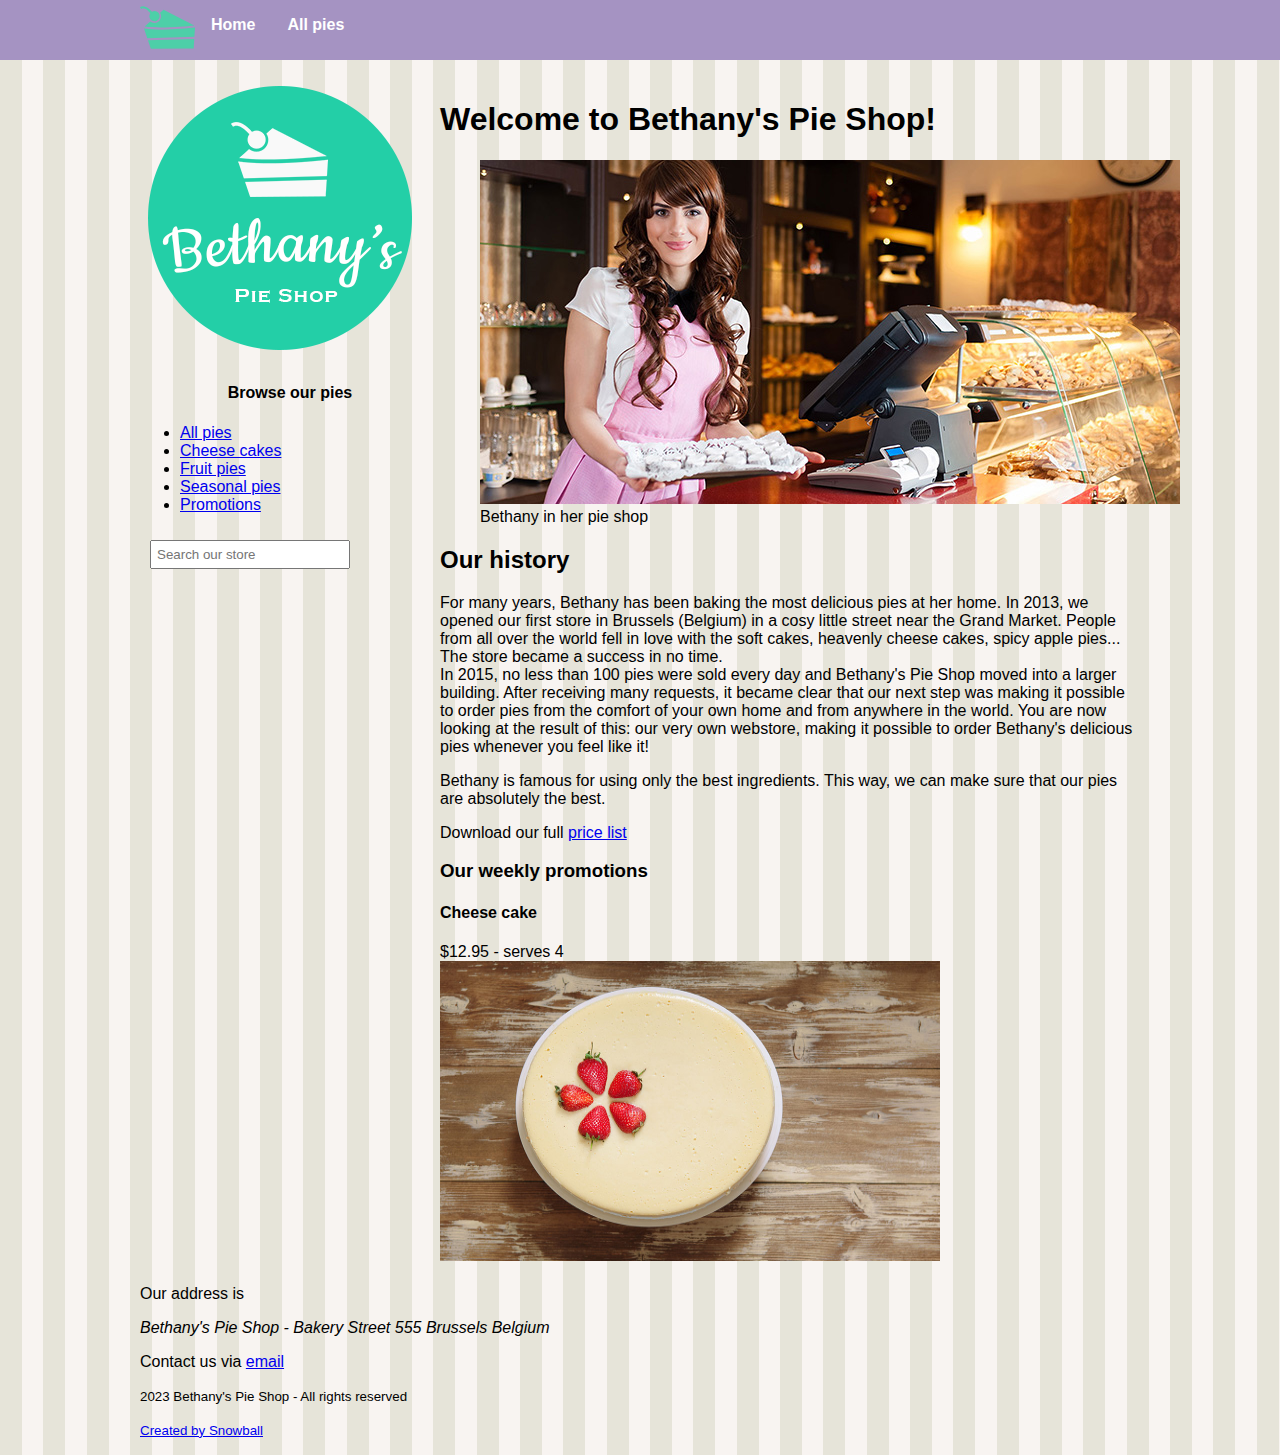
<file: index.html>
<!DOCTYPE html>
<html lang="en">
  <head>
    <meta charset="UTF-8" />
    <title>Welcome to Bethany's Pie Shop!</title>
    <meta name="author" content="Bethany's Pie Shop" />
    <meta name="description" content="Store front for Bethany's Pie Shop" />
    <meta name="viewport" content="width=device-width, initial-scale=1.0" />
    <meta http-equiv="X-UA-Compatible" content="IE=edge" />
    <link rel="icon" href="favicon.png" type="image/png">
    <link rel="stylesheet" href="styles.css">
    <!--[if lt IE 9]>
        <script src="https://oss.maxcdn.com/libs/html5shiv/3.7.0/html5shiv.js"></script>
    <![endif]-->
  </head>
  <body>
    <header id="mainheader">
        <nav>
            <!-- <img src="images/pie.png" height="55"/> -->
            <ul>
                <li><img src="images/cake.svg" height="55"/></li>
                <li><a href="index.html">Home</a></li>
                <li><a href="pieoverview.html">All pies</a></li>
            </ul>
        </nav>
    </header>
    <div style="width:1000px;margin-left: auto;margin-right:auto;">
        <aside id="leftmenu">
            <a href="index.html"><img src="images/bethanylogo.png"></a>
            <header>
                <h4 style="text-align: center;">Browse our pies</h4>
            </header>
            <ul>
                <li><a href="pieoverview.html">All pies</a></li>
                <li><a href="cheesecakes.html">Cheese cakes</a></li>
                <li><a href="fruitpies.html">Fruit pies</a></li>
                <li><a href="seasonalpies.html">Seasonal pies</a></li>
                <li><a href="#promos">Promotions</a></li>
            </ul>
            <input type="search" class="searchbox" placeholder="Search our store">
        </aside>
        <main id="main">
            <article>
                <header><h1>Welcome to Bethany's Pie Shop!</h1></header>
                <figure>
                    <img src="images/bethany.jpg" width="700" alt="Bethany in her pie shop">
                    <figcaption>Bethany in her pie shop</figcaption>
                </figure>
                <h2>Our history</h2>
            <p>
            For many years, Bethany has been baking the most delicious pies at her
            home. In 2013, we opened our first store in Brussels (Belgium) in a cosy
            little street near the Grand Market. People from all over the world fell
            in love with the soft cakes, heavenly cheese cakes, spicy apple pies...
            The store became a success in no time. <br />In 2015, no less than 100
            pies were sold every day and Bethany's Pie Shop moved into a larger
            building. After receiving many requests, it became clear that our next
            step was making it possible to order pies from the comfort of your own
            home and from anywhere in the world. You are now looking at the result of
            this: our very own webstore, making it possible to order Bethany's
            delicious pies whenever you feel like it!
            </p>
            <p>
            Bethany is famous for using only the best ingredients. This way, we can
            make sure that our pies are absolutely the best.
            </p>
            <p>Download our full <a href="downloads/Price list.zip">price list</a></p>
            </article>
            <section id="promos">
                <h3>Our weekly promotions</h3>
                <h4>Cheese cake</h4>
                $12.95 - serves 4<br>
                <img src="cheesecake.jpg" width="500" height="300" alt="Photo of a round white cheesecake topped with a five-petal flower made from strawberries">
            </section>
        </main>
        <footer>
            <p>Our address is <address>Bethany's Pie Shop - Bakery Street 555 Brussels Belgium</address></p>
            <p>Contact us via <a href="mailto:info@bethanyspieshop.com">email</a></p>
            <small>2023 Bethany's Pie Shop - All rights reserved</small>
            <p><small><a href="https://www.snowball.be">Created by Snowball</a></small></p>
        </footer>
    </div>
  </body>
</html>
</file>
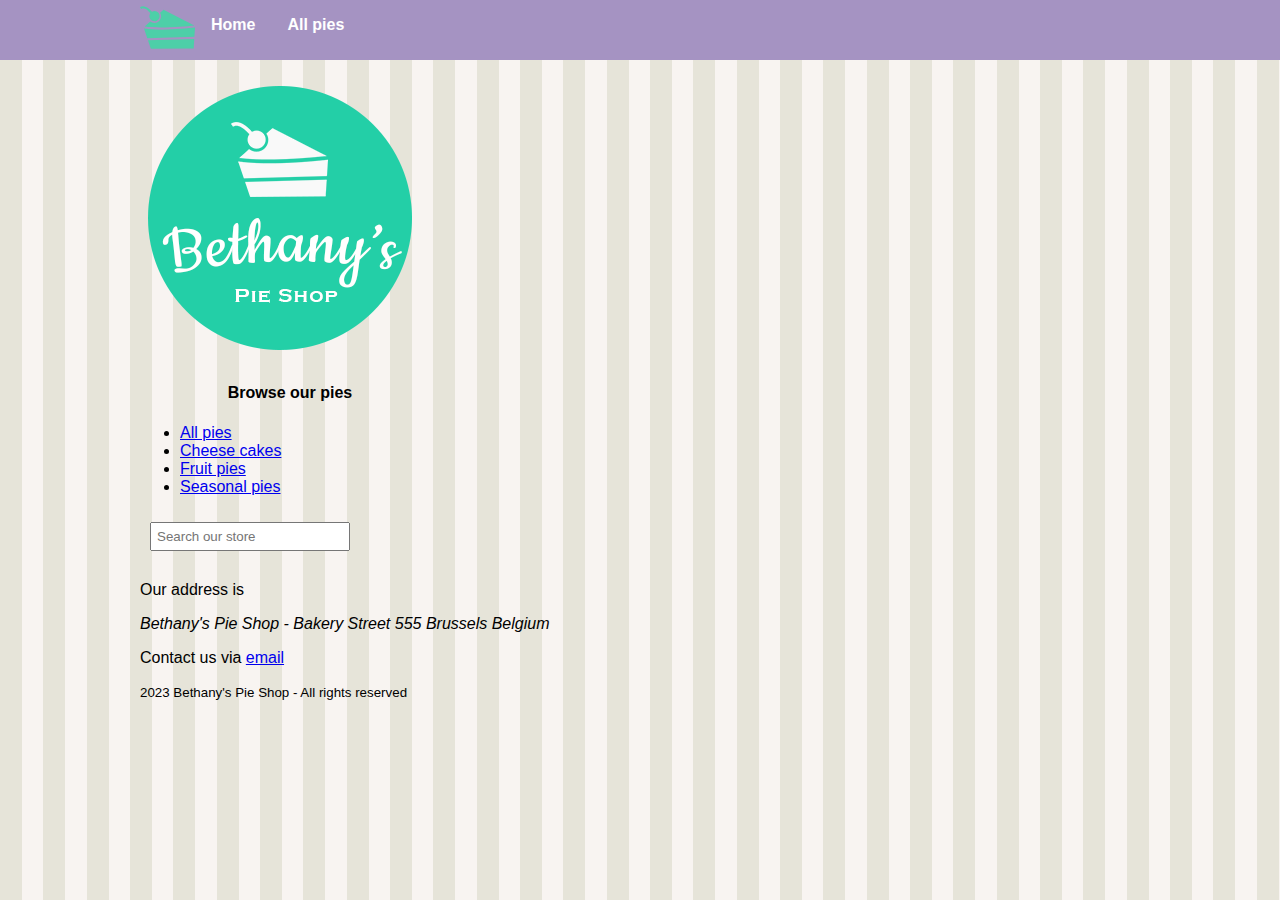
<file: about.html>
<!DOCTYPE html>
<html lang="en">
  <head>
    <meta charset="UTF-8" />
    <title>Welcome to Bethany's Pie Shop!</title>
    <meta name="author" content="Bethany's Pie Shop" />
    <meta name="description" content="Store front for Bethany's Pie Shop" />
    <meta name="viewport" content="width=device-width, initial-scale=1.0" />
    <meta http-equiv="X-UA-Compatible" content="IE=edge" />
    <link rel="icon" href="favicon.png" type="image/png">
    <link rel="stylesheet" href="styles.css">
    <!--[if lt IE 9]>
        <script src="https://oss.maxcdn.com/libs/html5shiv/3.7.0/html5shiv.js"></script>
    <![endif]-->
  </head>
  <body>
    <header id="mainheader">
        <nav>
            <!-- <img src="images/pie.png" height="55"/> -->
            <ul>
                <li><img src="images/cake.svg" height="55"/></li>
                <li><a href="index.html">Home</a></li>
                <li><a href="pieoverview.html">All pies</a></li>
            </ul>
        </nav>
    </header>
    <div style="width:1000px;margin-left: auto;margin-right:auto;">
        <aside id="leftmenu">
            <a href="index.html"><img src="images/bethanylogo.png"></a>
            <header>
                <h4 style="text-align: center;">Browse our pies</h4>
            </header>
            <ul>
                <li><a href="pieoverview.html">All pies</a></li>
                <li><a href="cheesecakes.html">Cheese cakes</a></li>
                <li><a href="fruitpies.html">Fruit pies</a></li>
                <li><a href="seasonalpies.html">Seasonal pies</a></li>
            </ul>
            <input type="search" class="searchbox" placeholder="Search our store">
        </aside>
        <main id="main">
            <article>
                <iframe width="560" height="315" src="https://www.youtube.com/embed/rmMwNp_k36I" title="YouTube video player" 
                frameborder="0" 
                allow="accelerometer; autoplay; clipboard-write; encrypted-media; gyroscope; picture-in-picture; web-share" 
                allowfullscreen></iframe>
            </article>
        </main>
        <footer>
            <p>Our address is <address>Bethany's Pie Shop - Bakery Street 555 Brussels Belgium</address></p>
            <p>Contact us via <a href="mailto:info@bethanyspieshop.com">email</a></p>
            <small>2023 Bethany's Pie Shop - All rights reserved</small>
        </footer>
    </div>
  </body>
</html>
</file>
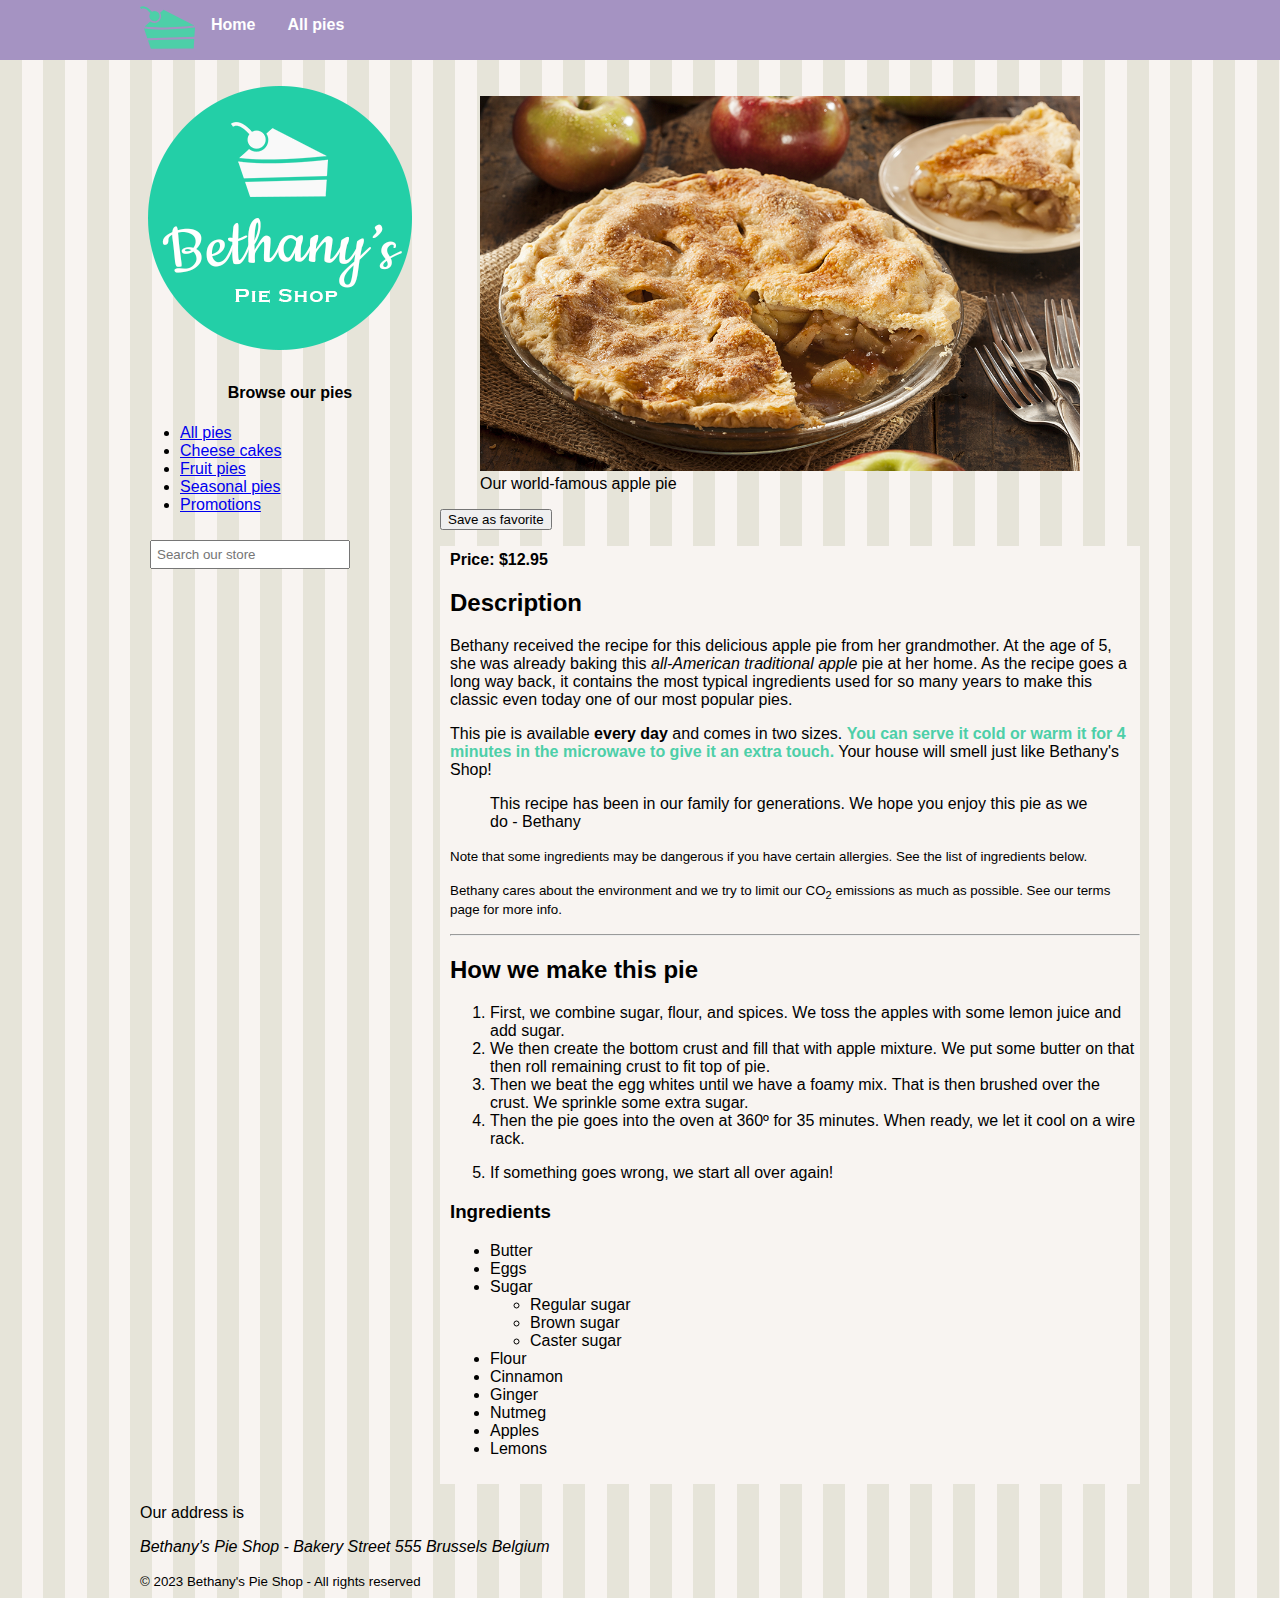
<file: applepie.html>
<!DOCTYPE html>
<html lang="en">
  <head>
    <meta charset="UTF-8" />
    <title>Welcome to Bethany's Pie Shop!</title>
    <meta name="author" content="Bethany's Pie Shop" />
    <meta name="description" content="Store front for Bethany's Pie Shop" />
    <meta name="viewport" content="width=device-width, initial-scale=1.0" />
    <meta http-equiv="X-UA-Compatible" content="IE=edge" />
    <link rel="icon" href="favicon.png" type="image/png">
    <link rel="stylesheet" href="styles.css">
    <!--[if lt IE 9]>
        <script src="https://oss.maxcdn.com/libs/html5shiv/3.7.0/html5shiv.js"></script>
    <![endif]-->
    <script>
        function save() {
            localStorage.setItem("applepie", 'true')
        }

        window.onload = function() {
            var favorite = document.getElementById('favorite');
            if(window.localStorage) {
                var storage = window.localStorage;
                if(storage.getItem('applepie') === 'true') {
                    favorite.innerHTML = 'Apple pie is one of your favorites';
                }
            }
        }
    </script>
  </head>
  <body>
    <header id="mainheader">
        <nav>
            <!-- <img src="images/pie.png" height="55"/> -->
            <ul>
                <li><img src="images/cake.svg" height="55"/></li>
                <li><a href="index.html">Home</a></li>
                <li><a href="pieoverview.html">All pies</a></li>
            </ul>
        </nav>
    </header>
    <div style="width:1000px;margin-left: auto;margin-right:auto;">
        <aside id="leftmenu">
            <a href="index.html"><img src="images/bethanylogo.png"></a>
            <header>
                <h4 style="text-align: center;">Browse our pies</h4>
            </header>
            <ul>
                <li><a href="pieoverview.html">All pies</a></li>
                <li><a href="cheesecakes.html">Cheese cakes</a></li>
                <li><a href="fruitpies.html">Fruit pies</a></li>
                <li><a href="seasonalpies.html">Seasonal pies</a></li>
                <li><a href="#promos">Promotions</a></li>
            </ul>
            <input type="search" class="searchbox" placeholder="Search our store">
        </aside>
        <main id="main">
            <figure>
                <a href="images/products/applepie.jpg" target="_blank"><img src="images/products/applepie.jpg" alt="Apple pie" width="600"></a>
                <figcaption>Our world-famous apple pie</figcaption>
            </figure>
            <p>
                <button onclick="save()" type="button">Save as favorite</button>
                <span id="favorite"></span>
            </p>
            <div style="background-color: #f8f4f1; padding: 5px 0px 10px 10px;">
                <strong>Price: $12.95</strong>
                <h2>Description</h2>
                <p>
                    Bethany received the recipe for this delicious apple pie from her grandmother. At the age of 5, 
                    she was already baking this <em>all-American traditional apple</em> pie at her home. 
                    As the recipe goes a long way back, it contains the most typical ingredients used for so many 
                    years to make this classic even today one of our most popular pies.
                </p>
                <p>
                    This pie is available <strong>every day</strong> and comes in two sizes.
                    <span style="color: #4dcfa8; font-weight: bold;">
                        You can serve it cold or warm it for 4 minutes in 
                        the microwave to give it an extra touch.</span> Your house will smell just like Bethany's Shop!
                </p>
                <blockquote>
                    This recipe has been in our family for generations. 
                    We hope you enjoy this pie as we do - Bethany
                </blockquote>
                <p>
                    <small>Note that some ingredients may be dangerous if you have certain allergies. See the 
                        list of ingredients below.</small>
                </p>
                <p>
                    <small>Bethany cares about the environment and we try to limit our CO<sub>2</sub> emissions as 
                        much as possible. See our terms page for more info.</small>
                </p>
                <hr>
                <h2>How we make this pie</h2>
                <ol>
                    <li>
                        First, we combine sugar, flour, and spices. We toss the apples with some lemon juice and add sugar.
                    </li>
                    <li>
                        We then create the bottom crust and fill that with apple mixture. We put some butter on that
                        then roll remaining crust to fit top of pie.
                    </li>
                    <li>
                        Then we beat the egg whites until we have a foamy mix. That is then brushed over the crust.
                        We sprinkle some extra sugar.
                    </li>
                    <li>
                        Then the pie goes into the oven at 360º for 35 minutes. When ready, we let it cool on a wire rack.
                    </li>
                </ol>
                <ol start="5">
                    <li>If something goes wrong, we start all over again!</li>
                </ol>
                <h3>Ingredients</h3>
                <ul>
                    <li>Butter</li>
                    <li>Eggs</li>
                    <li>Sugar
                        <ul>
                            <li>Regular sugar</li>
                            <li>Brown sugar</li>
                            <li>Caster sugar</li>
                        </ul>
                    </li>
                    <li>Flour</li>
                    <li>Cinnamon</li>
                    <li>Ginger</li>
                    <li>Nutmeg</li>
                    <li>Apples</li>
                    <li>Lemons</li>
                </ul>
            </div>
        </main>
        <footer>
            <p>Our address is <address>Bethany's Pie Shop - Bakery Street 555 Brussels Belgium</address></p>
            <small>&copy; 2023 Bethany's Pie Shop - All rights reserved</small>
        </footer>
    </div>
  </body>
</html>
</file>
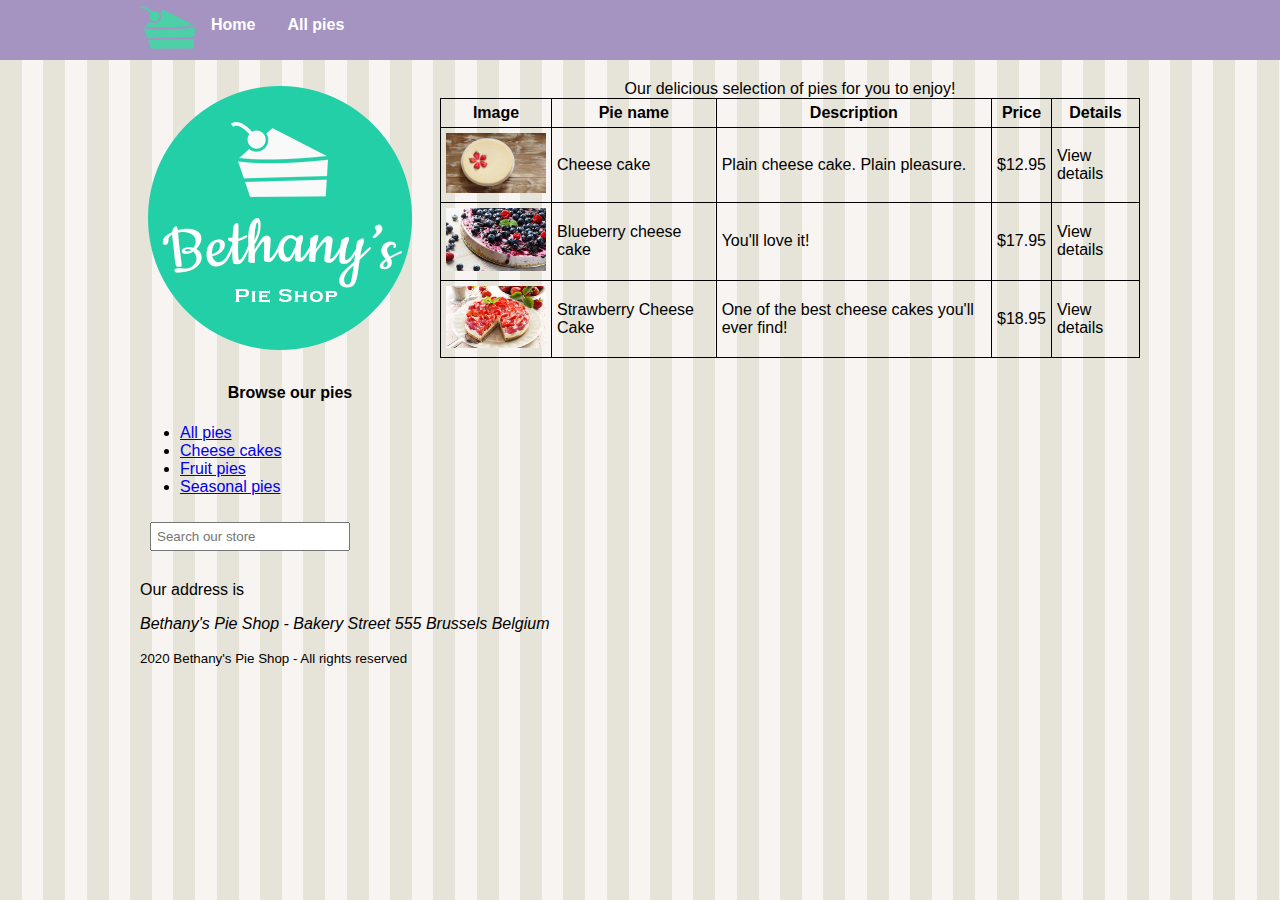
<file: cheesecakes.html>
<!DOCTYPE html>

<html>

<head>
    <meta charset="utf-8">
    <title>Welcome to Bethany' Pie Shop!</title>
    <meta name="author" content="Bethany's Pie Shop">
    <meta name="description" content="Store front for Bethany's Pie Shop">
    <meta name="viewport" content="width=device-width, initial-scale=1">
    <link rel="icon" type="image/png" href="favicon.png">
    <link rel="stylesheet" href="styles.css">
    <!--[if lt IE 9]>
        <script src="https://oss.maxcdn.com/libs/html5shiv/3.7.0/html5shiv.js"></script>
    <![endif]-->
    <style>
        body {
            margin-top: 0px;
            font-family: 'Segoe UI', Tahoma, Geneva, Verdana, sans-serif;
            margin-left: auto;
            margin-right: auto;
            background-color: #e6e4d9;
            background-image: url('images/pattern.png');
        }

        #mainheader {
            background-color: #a593c2;
        }

        #leftmenu {
            float: left;
            width: 30%;
            margin-bottom: 20px;
        }

        nav {
            height: 60px;
            width: 1000px;
            margin: 0 auto 20px;
        }

        .searchbox {
            padding: 5px;
            margin: 10px 10px;
            width: 200px;
        }

        #main {
            float: right;
            width: 70%;
            margin-bottom: 20px;
        }

        footer {
            clear: both;
            width: 100%;
        }

        header,
        section,
        footer,
        aside,
        nav,
        main,
        article,
        figure {
            display: block;
        }

        nav>ul {
            list-style-type: none;
            margin: 0;
            padding: 0;
        }

        nav>ul>li {
            float: left;
        }

        nav>ul>li a {
            display: block;
            color: white;
            text-align: center;
            padding: 16px;
            text-decoration: none;
            font-weight: bold;
        }
    </style>
</head>

<body>
    <header id="mainheader">
        <nav>
            <ul>
                <li><img src="images/cake.svg" height="55" /></li>
                <li><a href="index.html">Home</a></li>
                <li><a href="pieoverview.html">All pies</a></li>
            </ul>
        </nav>
    </header>

    <div style="width:1000px;margin-left: auto;margin-right: auto;">
        <aside id="leftmenu">
            <a href="index.html"><img src="images/bethanylogo.png" /></a>
            <header>
                <h4 style="text-align: center;">Browse our pies</h4>
            </header>
            <ul>
                <li><a href="pieoverview.html">All pies</a></li>
                <li><a href="cheesecakes.html">Cheese cakes</a></li>
                <li><a href="fruitpies.html">Fruit pies</a></li>
                <li><a href="seasonalpies.html">Seasonal pies</a></li>
            </ul>
            <input type="search" class="searchbox" placeholder="Search our store" />

        </aside>
        <main id="main">
            <table >
                <caption>
                    Our delicious selection of pies for you to enjoy!
                </caption>
                <thead>
                    <tr>
                        <th>Image</th>
                        <th>Pie name</th>
                        <th>Description</th>
                        <th>Price</th>
                        <th>Details</th>
                    </tr>
                </thead>
                <tbody>
                    <tr>
                        <td><img src="images/products/cheesecakesmall.jpg" width="100"></td>
                        <td>Cheese cake</td>
                        <td>Plain cheese cake. Plain pleasure.</td>
                        <td>$12.95</td>
                        <td>View details</td>
                    </tr>
                    <tr>
                        <td><img src="images/products/blueberrycheesecakesmall.jpg" width="100"></td>
                        <td>Blueberry cheese cake</td>
                        <td>You'll love it!</td>
                        <td>$17.95</td>
                        <td>View details</td>
                    </tr>
                    <tr>
                        <td><img src="images/products/strawberrycheesecakesmall.jpg" width="100"></td>
                        <td>Strawberry Cheese Cake</td>
                        <td>One of the best cheese cakes you'll ever find!</td>
                        <td>$18.95</td>
                        <td>View details</td>
                    </tr>
                </tbody>
            </table>

          
        </main>
        <footer>
            <p>Our address is <address>Bethany's Pie Shop - Bakery Street 555 Brussels Belgium</address>
            </p>
            <small>2020 Bethany's Pie Shop - All rights reserved</small>
        </footer>
    </div>

</body>

</html>
</file>
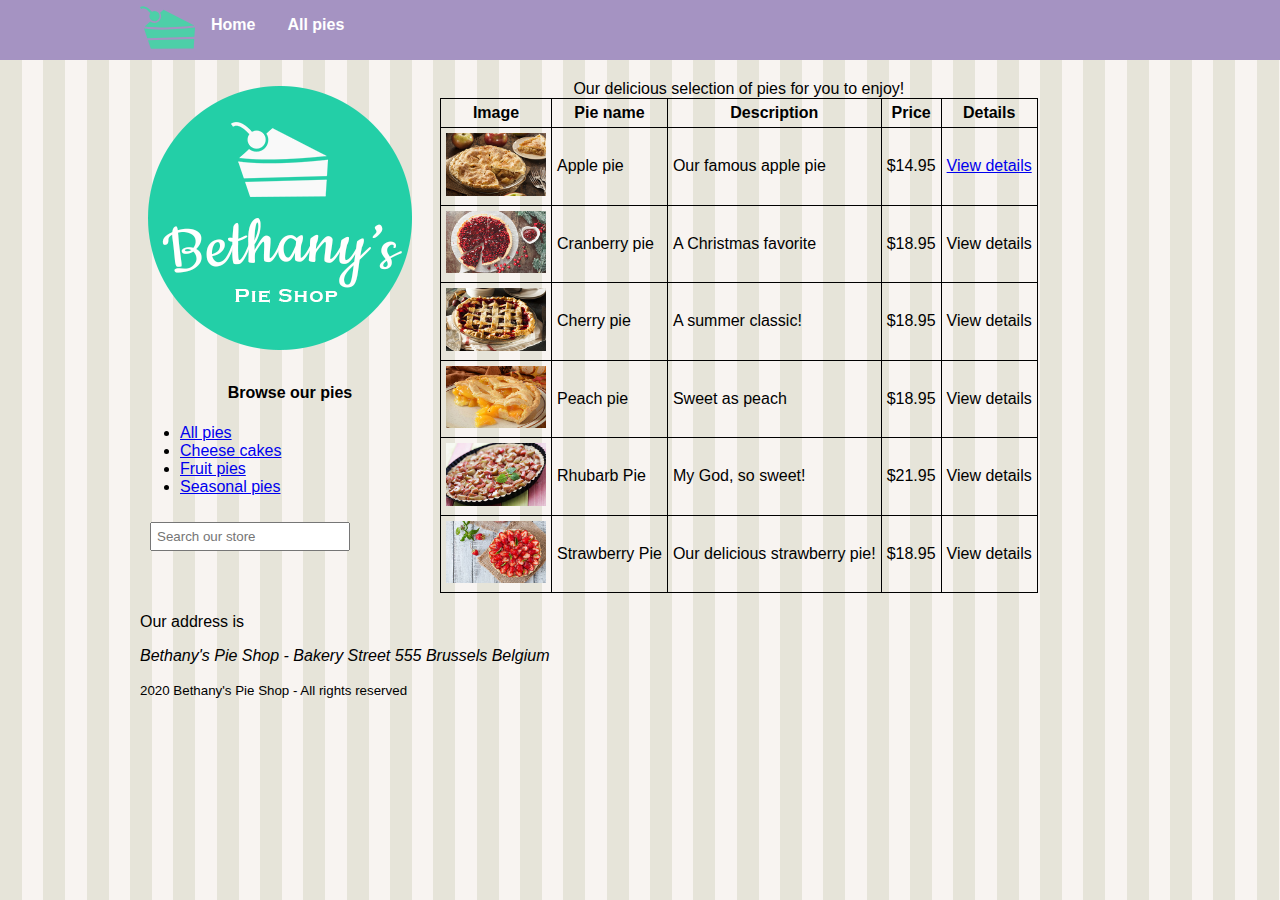
<file: fruitpies.html>
<!DOCTYPE html>

<html>

<head>
    <meta charset="utf-8">
    <title>Welcome to Bethany' Pie Shop!</title>
    <meta name="author" content="Bethany's Pie Shop">
    <meta name="description" content="Store front for Bethany's Pie Shop">
    <meta name="viewport" content="width=device-width, initial-scale=1">
    <link rel="icon" type="image/png" href="favicon.png">
    <link rel="stylesheet" href="styles.css">
    <!--[if lt IE 9]>
        <script src="https://oss.maxcdn.com/libs/html5shiv/3.7.0/html5shiv.js"></script>
    <![endif]-->
</head>

<body>
    <header id="mainheader">
        <nav>
            <ul>
                <li><img src="images/cake.svg" height="55" /></li>
                <li><a href="index.html">Home</a></li>
                <li><a href="pieoverview.html">All pies</a></li>
            </ul>
        </nav>
    </header>

    <div style="width:1000px;margin-left: auto;margin-right: auto;">
        <aside id="leftmenu">
            <a href="index.html"><img src="images/bethanylogo.png" /></a>
            <header>
                <h4 style="text-align: center;">Browse our pies</h4>
            </header>
            <ul>
                <li><a href="pieoverview.html">All pies</a></li>
                <li><a href="cheesecakes.html">Cheese cakes</a></li>
                <li><a href="fruitpies.html">Fruit pies</a></li>
                <li><a href="seasonalpies.html">Seasonal pies</a></li>
            </ul>
            <input type="search" class="searchbox" placeholder="Search our store" />

        </aside>
        <main id="main">
            <table >
                <caption>
                    Our delicious selection of pies for you to enjoy!
                </caption>
                <thead>
                    <tr>
                        <th>Image</th>
                        <th>Pie name</th>
                        <th>Description</th>
                        <th>Price</th>
                        <th>Details</th>
                    </tr>
                </thead>
                <tbody>
                    <tr>
                        <td><img src="images/products/applepiesmall.jpg" width="100"></td>
                        <td>Apple pie</td>
                        <td>Our famous apple pie</td>
                        <td>$14.95</td>
                        <td><a href="applepie.html" target="_blank">View details</a></td>
                    </tr>
                    <tr>
                        <td><img src="images/products/cranberrypiesmall.jpg" width="100"></td>
                        <td>Cranberry pie</td>
                        <td>A Christmas favorite</td>
                        <td>$18.95</td>
                        <td>View details</td>
                    </tr>
                    <tr>
                        <td><img src="images/products/cherrypiesmall.jpg" width="100"></td>
                        <td>Cherry pie</td>
                        <td>A summer classic!</td>
                        <td>$18.95</td>
                        <td>View details</td>
                    </tr>
                    <tr>
                        <td><img src="images/products/peachpiesmall.jpg" width="100"></td>
                        <td>Peach pie</td>
                        <td>Sweet as peach</td>
                        <td>$18.95</td>
                        <td>View details</td>
                    </tr>
                    <tr>
                        <td><img src="images/products/rhubarbpiesmall.jpg" width="100"></td>
                        <td>Rhubarb Pie</td>
                        <td>My God, so sweet!</td>
                        <td>$21.95</td>
                        <td>View details</td>
                    </tr>
                    <tr>
                        <td><img src="images/products/strawberrypiesmall.jpg" width="100"></td>
                        <td>Strawberry Pie</td>
                        <td>Our delicious strawberry pie!</td>
                        <td>$18.95</td>
                        <td>View details</td>
                    </tr>
                </tbody>
            </table>

          
        </main>
        <footer>
            <p>Our address is <address>Bethany's Pie Shop - Bakery Street 555 Brussels Belgium</address>
            </p>
            <small>2020 Bethany's Pie Shop - All rights reserved</small>
        </footer>
    </div>

</body>

</html>
</file>
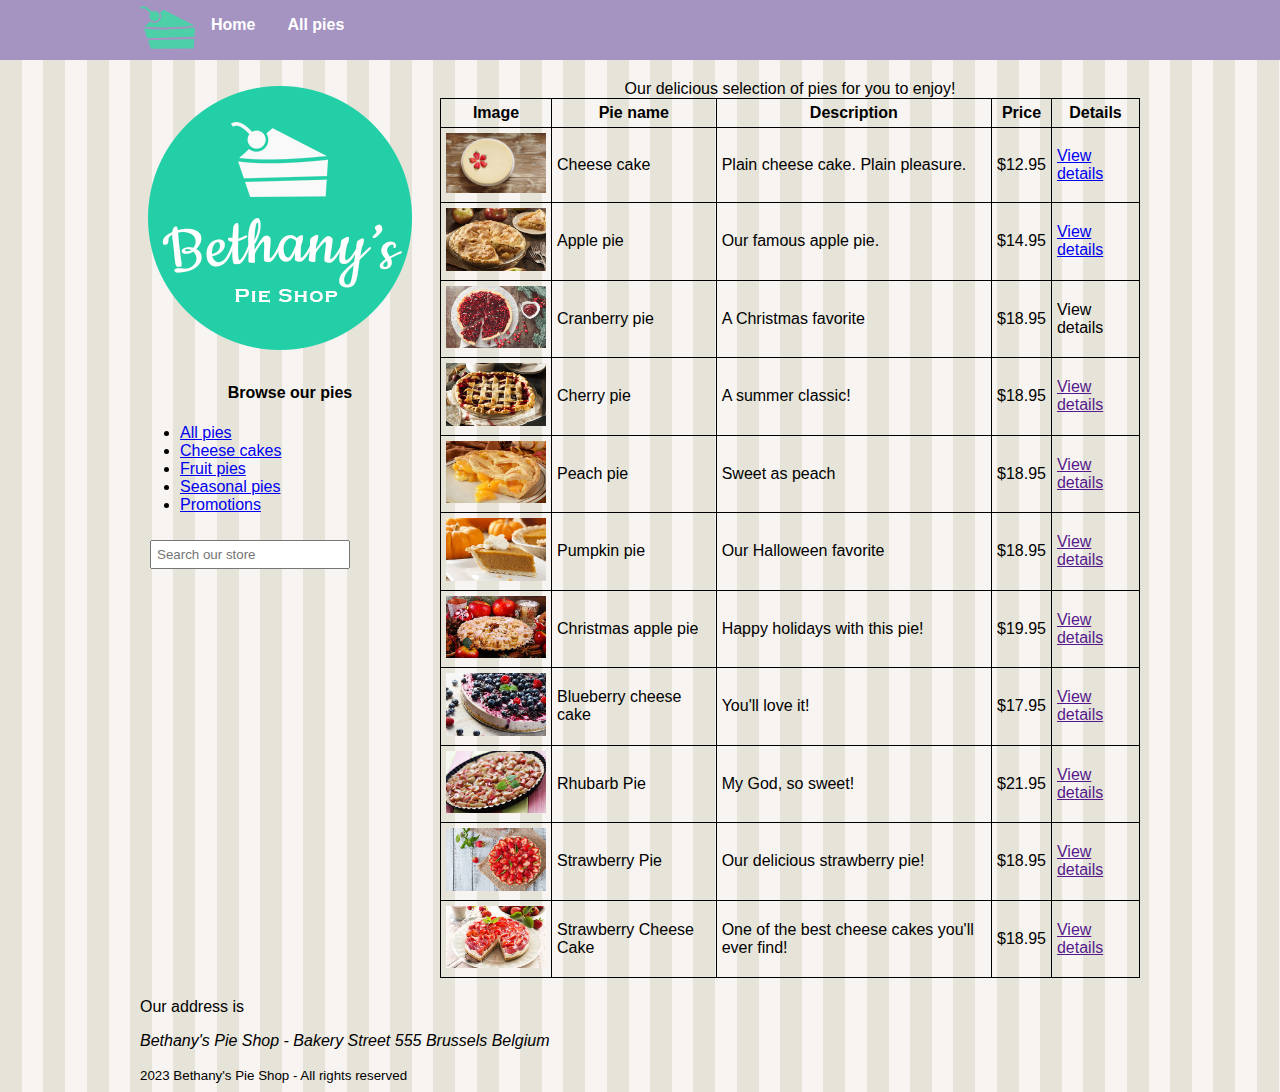
<file: pieoverview.html>
<!DOCTYPE html>
<html lang="en">
  <head>
    <meta charset="UTF-8" />
    <title>Welcome to Bethany's Pie Shop!</title>
    <meta name="author" content="Bethany's Pie Shop" />
    <meta name="description" content="Store front for Bethany's Pie Shop" />
    <meta name="viewport" content="width=device-width, initial-scale=1.0" />
    <meta http-equiv="X-UA-Compatible" content="IE=edge" />
    <link rel="icon" href="favicon.png" type="image/png">
    <link rel="stylesheet" href="styles.css">
    <!--[if lt IE 9]>
        <script src="https://oss.maxcdn.com/libs/html5shiv/3.7.0/html5shiv.js"></script>
    <![endif]-->
  </head>
  <body>
    <header id="mainheader">
        <nav>
            <!-- <img src="images/pie.png" height="55"/> -->
            <ul>
                <li><img src="images/cake.svg" height="55"/></li>
                <li><a href="index.html">Home</a></li>
                <li><a href="pieoverview.html">All pies</a></li>
            </ul>
        </nav>
    </header>
    <div style="width:1000px;margin-left: auto;margin-right:auto;">
        <aside id="leftmenu">
            <a href="index.html"><img src="images/bethanylogo.png"></a>
            <header>
                <h4 style="text-align: center;">Browse our pies</h4>
            </header>
            <ul>
                <li><a href="pieoverview.html">All pies</a></li>
                <li><a href="cheesecakes.html">Cheese cakes</a></li>
                <li><a href="fruitpies.html">Fruit pies</a></li>
                <li><a href="seasonalpies.html">Seasonal pies</a></li>
                <li><a href="#promos">Promotions</a></li>
            </ul>
            <input type="search" class="searchbox" placeholder="Search our store">
        </aside>
        <main id="main">
            <table>
                <caption>Our delicious selection of pies for you to enjoy!</caption>
                <thead>
                    <tr>
                        <th>Image</th>
                        <th>Pie name</th>
                        <th>Description</th>
                        <th>Price</th>
                        <th>Details</th>
                    </tr>
                </thead>
                <tbody>
                    <tr>
                        <td><img src="images/products/cheesecakesmall.jpg" width="100" /></td>
                        <td>Cheese cake</td>
                        <td>Plain cheese cake. Plain pleasure.</td>
                        <td>$12.95</td>
                        <td><a href="cheesecakes.html">View details</a></td>
                    </tr>
                    <tr>
                        <td><img src="images/products/applepiesmall.jpg" width="100" /></td>
                        <td>Apple pie</td>
                        <td>Our famous apple pie.</td>
                        <td>$14.95</td>
                        <td><a href="applepie.html">View details</a></td>
                    </tr>
                    <tr>
                        <td><img src="images/products/cranberrypiesmall.jpg" width="100"></td>
                        <td>Cranberry pie</td>
                        <td>A Christmas favorite</td>
                        <td>$18.95</td>
                        <td>View details</td>
                    </tr>
                    <tr>
                        <td><img src="images/products/cherrypiesmall.jpg" width="100"></td>
                        <td>Cherry pie</td>
                        <td>A summer classic!</td>
                        <td>$18.95</td>
                        <td><a href="">View details</a></td>
                    </tr>
                    <tr>
                        <td><img src="images/products/peachpiesmall.jpg" width="100"></td>
                        <td>Peach pie</td>
                        <td>Sweet as peach</td>
                        <td>$18.95</td>
                        <td><a href="">View details</a></td>
                    </tr>
                    <tr>
                        <td><img src="images/products/pumpkinpiesmall.jpg" width="100"></td>
                        <td>Pumpkin pie</td>
                        <td>Our Halloween favorite</td>
                        <td>$18.95</td>
                        <td><a href="">View details</a></td>
                    </tr>
                    <tr>
                        <td><img src="images/products/christmasapplepiesmall.jpg" width="100"></td>
                        <td>Christmas apple pie</td>
                        <td>Happy holidays with this pie!</td>
                        <td>$19.95</td>
                        <td><a href="">View details</a></td>
                    </tr>
                    <tr>
                        <td><img src="images/products/blueberrycheesecakesmall.jpg" width="100"></td>
                        <td>Blueberry cheese cake</td>
                        <td>You'll love it!</td>
                        <td>$17.95</td>
                        <td><a href="">View details</a></td>
                    </tr>
                    <tr>
                        <td><img src="images/products/rhubarbpiesmall.jpg" width="100"></td>
                        <td>Rhubarb Pie</td>
                        <td>My God, so sweet!</td>
                        <td>$21.95</td>
                        <td><a href="">View details</a></td>
                    </tr>
                    <tr>
                        <td><img src="images/products/strawberrypiesmall.jpg" width="100"></td>
                        <td>Strawberry Pie</td>
                        <td>Our delicious strawberry pie!</td>
                        <td>$18.95</td>
                        <td><a href="">View details</a></td>
                    </tr>
                    <tr>
                        <td><img src="images/products/strawberrycheesecakesmall.jpg" width="100"></td>
                        <td>Strawberry Cheese Cake</td>
                        <td>One of the best cheese cakes you'll ever find!</td>
                        <td>$18.95</td>
                        <td><a href="">View details</a></td>
                    </tr>
                </tbody>
            </table>
        </main>
        <footer>
            <p>Our address is <address>Bethany's Pie Shop - Bakery Street 555 Brussels Belgium</address></p>
            <small>2023 Bethany's Pie Shop - All rights reserved</small>
        </footer>
    </div>
  </body>
</html>
</file>
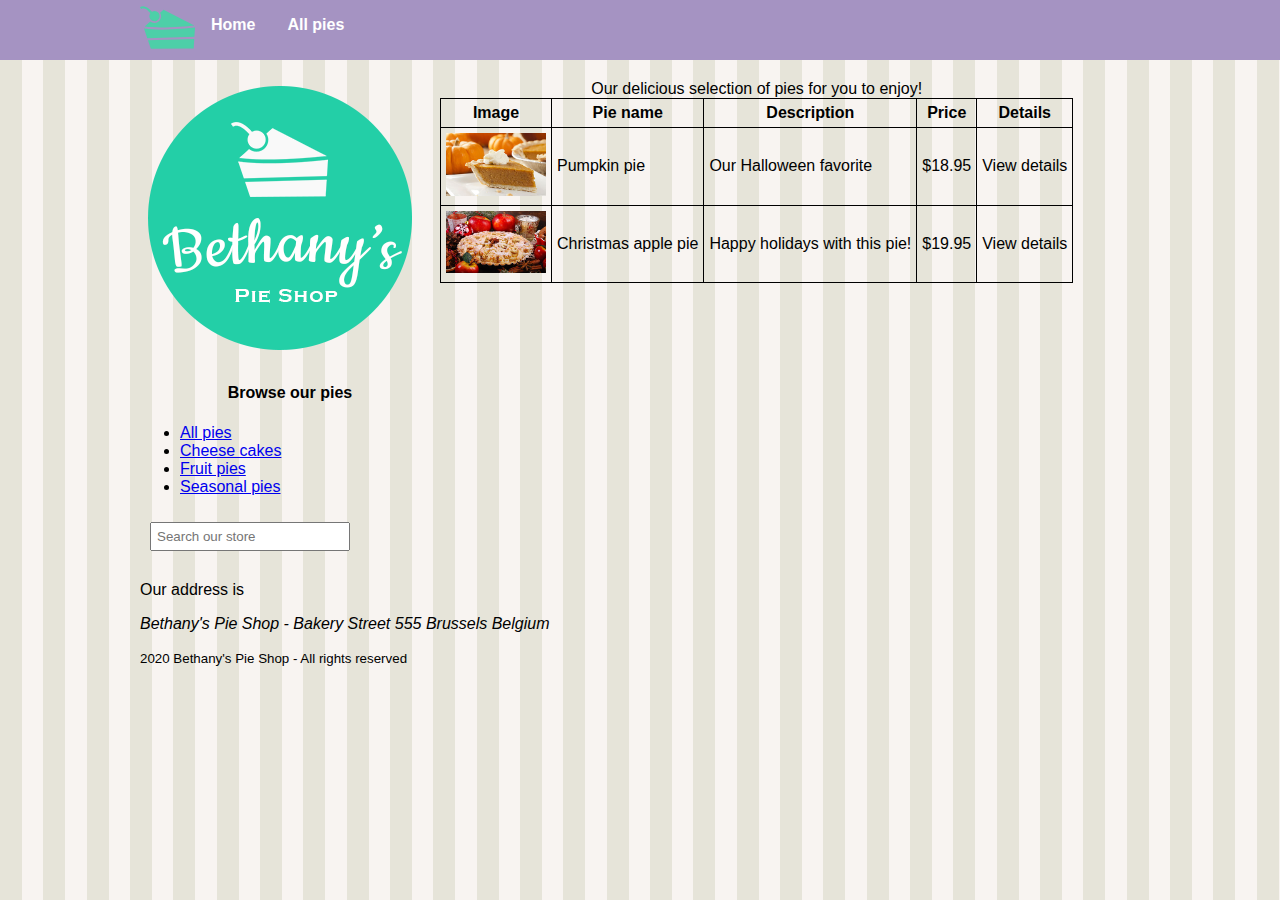
<file: seasonalpies.html>
<!DOCTYPE html>

<html>

<head>
    <meta charset="utf-8">
    <title>Welcome to Bethany' Pie Shop!</title>
    <meta name="author" content="Bethany's Pie Shop">
    <meta name="description" content="Store front for Bethany's Pie Shop">
    <meta name="viewport" content="width=device-width, initial-scale=1">
    <link rel="icon" type="image/png" href="favicon.png">
    <link rel="stylesheet" href="styles.css">
    <!--[if lt IE 9]>
        <script src="https://oss.maxcdn.com/libs/html5shiv/3.7.0/html5shiv.js"></script>
    <![endif]-->
</head>

<body>
    <header id="mainheader">
        <nav>
            <ul>
                <li><img src="images/cake.svg" height="55" /></li>
                <li><a href="index.html">Home</a></li>
                <li><a href="pieoverview.html">All pies</a></li>
            </ul>
        </nav>
    </header>

    <div style="width:1000px;margin-left: auto;margin-right: auto;">
        <aside id="leftmenu">
            <a href="index.html"><img src="images/bethanylogo.png" /></a>
            <header>
                <h4 style="text-align: center;">Browse our pies</h4>
            </header>
            <ul>
                <li><a href="pieoverview.html">All pies</a></li>
                <li><a href="cheesecakes.html">Cheese cakes</a></li>
                <li><a href="fruitpies.html">Fruit pies</a></li>
                <li><a href="seasonalpies.html">Seasonal pies</a></li>
            </ul>
            <input type="search" class="searchbox" placeholder="Search our store" />

        </aside>
        <main id="main">
            <table >
                <caption>
                    Our delicious selection of pies for you to enjoy!
                </caption>
                <thead>
                    <tr>
                        <th>Image</th>
                        <th>Pie name</th>
                        <th>Description</th>
                        <th>Price</th>
                        <th>Details</th>
                    </tr>
                </thead>
                <tbody>
                    <tr>
                        <td><img src="images/products/pumpkinpiesmall.jpg" width="100"></td>
                        <td>Pumpkin pie</td>
                        <td>Our Halloween favorite</td>
                        <td>$18.95</td>
                        <td>View details</td>
                    </tr>
                    <tr>
                        <td><img src="images/products/christmasapplepiesmall.jpg" width="100"></td>
                        <td>Christmas apple pie</td>
                        <td>Happy holidays with this pie!</td>
                        <td>$19.95</td>
                        <td>View details</td>
                    </tr>
                </tbody>
            </table>

           
        </main>
        <footer>
            <p>Our address is <address>Bethany's Pie Shop - Bakery Street 555 Brussels Belgium</address>
            </p>
            <small>2020 Bethany's Pie Shop - All rights reserved</small>
        </footer>
    </div>

</body>

</html>
</file>
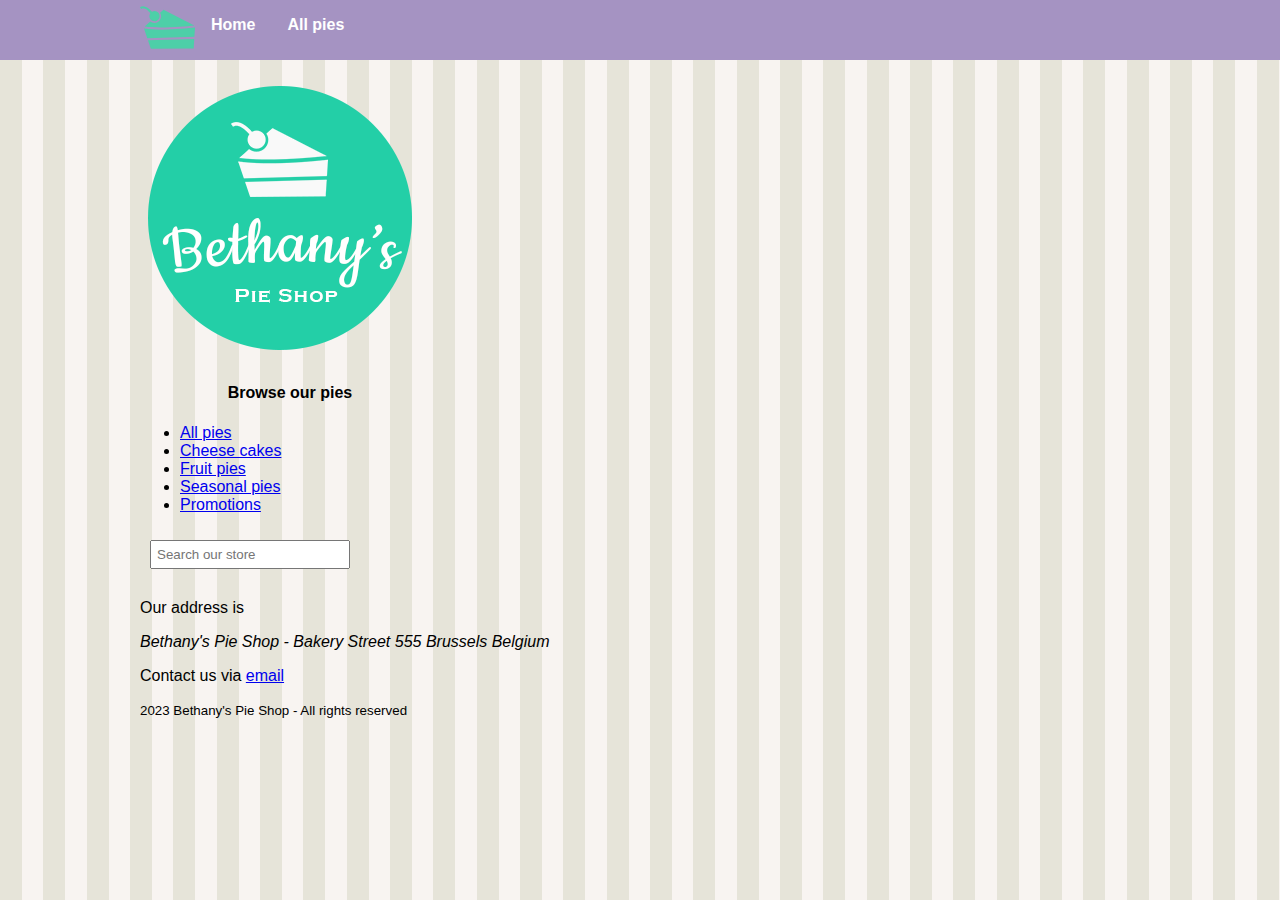
<file: template.html>
<!DOCTYPE html>
<html lang="en">
  <head>
    <meta charset="UTF-8" />
    <title>Welcome to Bethany's Pie Shop!</title>
    <meta name="author" content="Bethany's Pie Shop" />
    <meta name="description" content="Store front for Bethany's Pie Shop" />
    <meta name="viewport" content="width=device-width, initial-scale=1.0" />
    <meta http-equiv="X-UA-Compatible" content="IE=edge" />
    <link rel="icon" href="favicon.png" type="image/png">
    <link rel="stylesheet" href="styles.css">
    <!--[if lt IE 9]>
        <script src="https://oss.maxcdn.com/libs/html5shiv/3.7.0/html5shiv.js"></script>
    <![endif]-->
  </head>
  <body>
    <header id="mainheader">
        <nav>
            <!-- <img src="images/pie.png" height="55"/> -->
            <ul>
                <li><img src="images/cake.svg" height="55"/></li>
                <li><a href="index.html">Home</a></li>
                <li><a href="pieoverview.html">All pies</a></li>
            </ul>
        </nav>
    </header>
    <div style="width:1000px;margin-left: auto;margin-right:auto;">
        <aside id="leftmenu">
            <a href="index.html"><img src="images/bethanylogo.png"></a>
            <header>
                <h4 style="text-align: center;">Browse our pies</h4>
            </header>
            <ul>
                <li><a href="pieoverview.html">All pies</a></li>
                <li><a href="cheesecakes.html">Cheese cakes</a></li>
                <li><a href="fruitpies.html">Fruit pies</a></li>
                <li><a href="seasonalpies.html">Seasonal pies</a></li>
                <li><a href="#promos">Promotions</a></li>
            </ul>
            <input type="search" class="searchbox" placeholder="Search our store">
        </aside>
        <main id="main">
            
        </main>
        <footer>
            <p>Our address is <address>Bethany's Pie Shop - Bakery Street 555 Brussels Belgium</address></p>
            <p>Contact us via <a href="mailto:info@bethanyspieshop.com">email</a></p>
            <small>2023 Bethany's Pie Shop - All rights reserved</small>
        </footer>
    </div>
  </body>
</html>
</file>
<file: styles.css>
body {
    margin-top: 0px;
    font-family: 'Segoe UI', Tahoma, Geneva, Verdana, sans-serif;
    margin-left: auto;
    margin-right: auto;
    background-color: #e6e4d9;
    background-image: url('images/pattern.png');
}

#mainheader {
    background-color: #a593c2;
}

nav {
    height: 60px;
    width: 1000px;
    margin: 0 auto 20px;
}

#leftmenu {
    float: left;
    width: 30%;
    margin-bottom: 20px;
}

.searchbox {
    padding: 5px;
    margin: 10px 10px;
    width: 200px;
}

#main {
    float: right;
    width: 70%;
    margin-bottom: 20px;
}

footer {
    clear: both;
    width: 100%;
}

/* for compat with older browsers that don't understand html 5 semantic elements */
header,
section,
footer,
aside,
nav,
main,
article,
figure {
    display: block;
}

table,
td,
th {
    border: 1px solid black;
    border-collapse: collapse;
    padding: 5px;
}

nav>ul {
    list-style-type: none;
    margin: 0;
    padding: 0;
}

nav>ul>li {
    float:left;
}

nav>ul>li a {
    display: block;
    color: white;
    text-align: center;
    padding: 16px;
    text-decoration: none;
    font-weight: bold;
}
</file>
